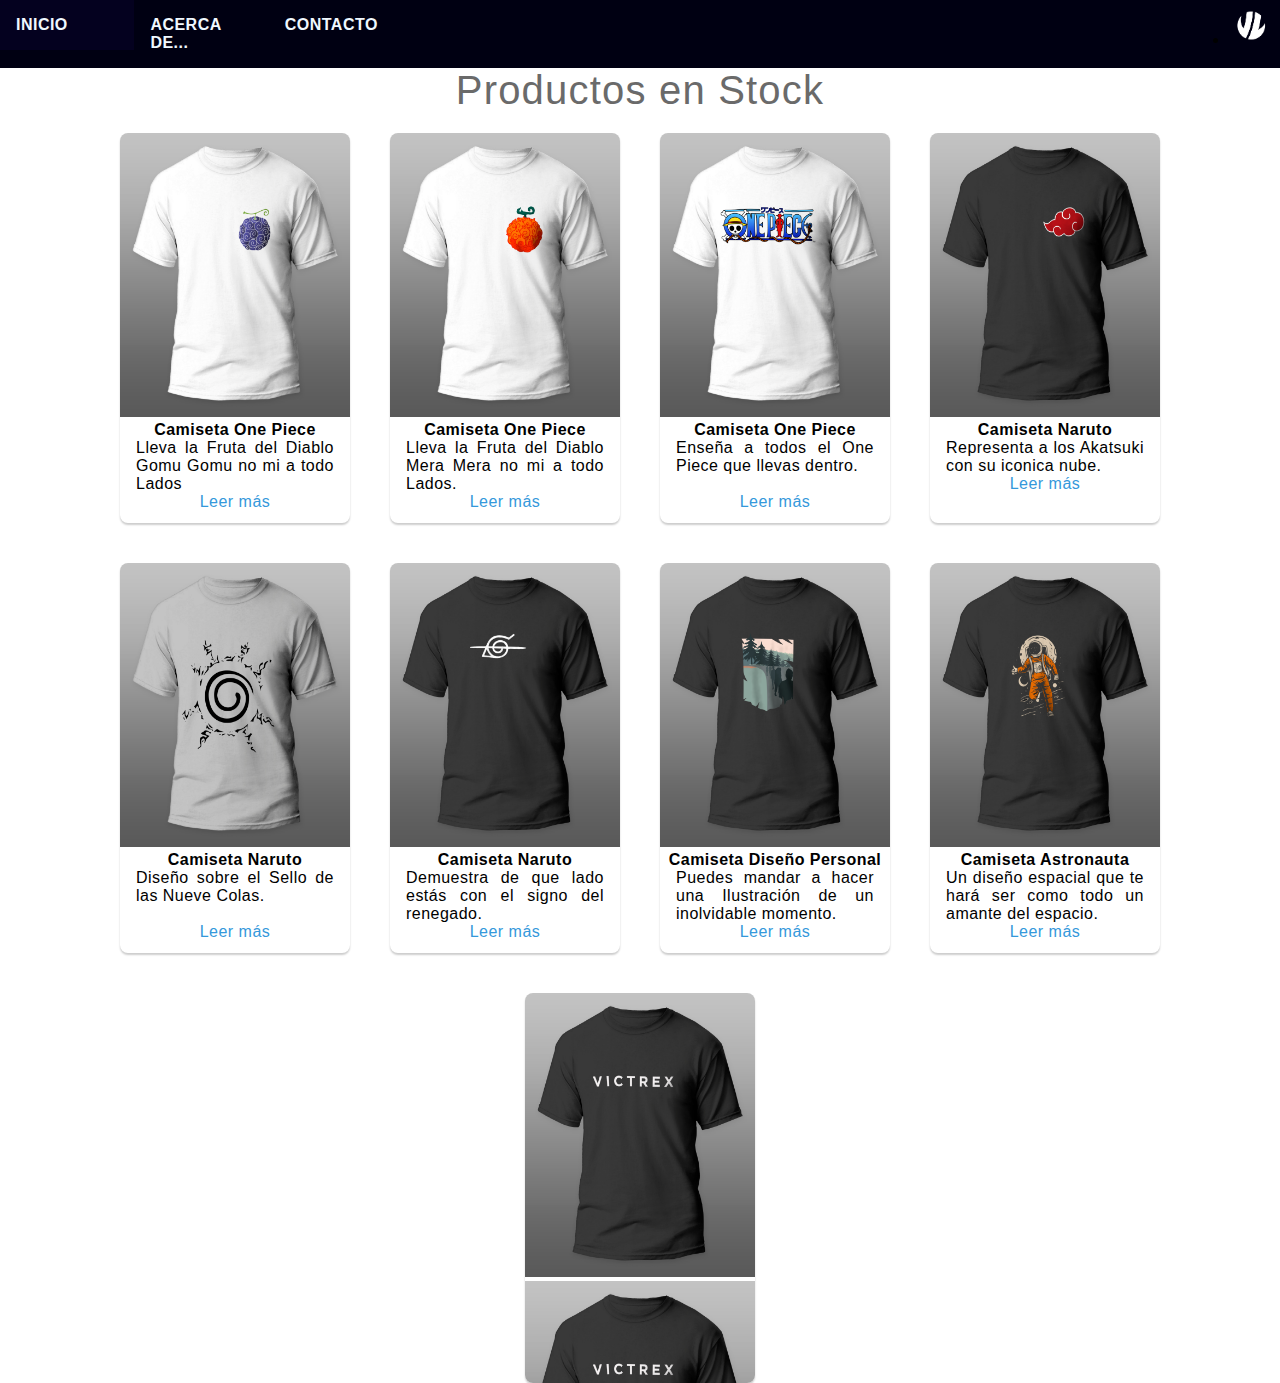
<file: index.html>
<!DOCTYPE html>
<html lang="es">
<head>
    <meta charset="UTF-8">
    <meta name="viewport" content="width=device-width, initial-scale=1.0">
    <link rel="stylesheet" href="css/nav.css">
    <link rel="stylesheet" href="css/style.css">
    
    <link rel="alternate icon" class="js-site-favicon" type="image/png" href="images/icon02.png">
    <meta name="viewport" content="width=device-width, initial-scale=1.0">
    <title>Victrex</title>
</head>
<body>
    <!--Lo siguiente, es el menu de navegacion de la pagina */-->
    <nav  class="nav"">
        <ul class="main_menu">
            <li><a href="index.html">INICIO</a></li>
            <li><a href="acerca.html">ACERCA DE...</a></li>
            <li><a href="contacto.html">CONTACTO</a></li>
        </ul>
        <ul class="nav2">
            <li><a href="index.html"><img class="logo-blanco" src="images/icon02.png" alt="logo-blanco"></a></li>
        </ul>
    </nav>

    <!--Contenido-->

    <!--Productos-->
    <h1 class="tittle">Productos en Stock</h1>
    <div class="contenido">
        <div class="card">
            <a href="camisa1.html">
                <img src="images/CAMISAS/camisa1.jpg" alt="">
            </a>
            <h4>Camiseta One Piece</h4>
            <p>Lleva la Fruta del Diablo Gomu Gomu no mi a todo Lados</p>
            <a href="camisa1.html">Leer más</a>
        </div>
        <div class="card">
            <a href="camisa2.html">
                <img src="images/CAMISAS/camisa2.jpg" alt="">
            </a>
            <h4>Camiseta One Piece</h4>
            <p>Lleva la Fruta del Diablo Mera Mera no mi a todo Lados.</p>
            <a href="camisa2.html">Leer más</a>
        </div>
        <div class="card">
            <a href="camisa3.html">
                <img src="images/CAMISAS/camisa3.jpg" alt="">
            </a>
            <h4>Camiseta One Piece</h4>
            <p>Enseña a todos el One Piece que llevas dentro.</p>
            <br>
            <a href="camisa3.html">Leer más</a>
        </div>
        <div class="card">
            <a href="camisa4.html">
                <img src="images/CAMISAS/camisa4.jpg" alt="">
            </a>
            <h4>Camiseta Naruto</h4>
            <p>Representa a los Akatsuki con su iconica nube.</p>
            <a href="camisa4.html">Leer más</a>
        </div>
        <div class="card">
            <a href="camisa5.html">
                <img src="images/CAMISAS/camisa5.jpg" alt="">
            </a>
            <h4>Camiseta Naruto</h4>
            <p>Diseño sobre el Sello de las Nueve Colas.</p>
            <br>
            <a href="camisa5.html">Leer más</a>
        </div>
        <div class="card">
            <a href="camisa6.html">
                <img src="images/CAMISAS/camisa6.jpg" alt="">
            </a>
            <h4>Camiseta Naruto</h4>
            <p>Demuestra de que lado estás con el signo del renegado.</p>
            <a href="camisa6.html">Leer más</a>
        </div>
        <div class="card">
            <a href="camisa7.html">
                <img src="images/CAMISAS/camisa7.jpg" alt=""></a>
            <h4>Camiseta Diseño Personal</h4>
            <p>Puedes mandar a hacer una Ilustración de un inolvidable momento.</p>
            <a href="camisa7.html">Leer más</a>
        </div>
        <div class="card">
            <a href="camisa8.html">
                <img src="images/CAMISAS/camisa8.jpg" alt="">
            </a>
            <h4>Camiseta Astronauta</h4>
            <p>Un diseño espacial que te hará ser como todo un amante del espacio. </p>
            <a href="camisa8.html">Leer más</a>
        </div>
        <div class="card">
            <a href="camisa9.html">
                <img src="images/CAMISAS/camisa9.jpg" alt="">
            </a>
            <img src="images/CAMISAS/camisa9.jpg" alt="">
            <h4>Camiseta</h4>
            <p>Manda a estampar tu nombre en una camiseta.</p>
            <a href="camisa9.html">Leer más</a>
        </div>
    </div>
</body>
</html>
</file>
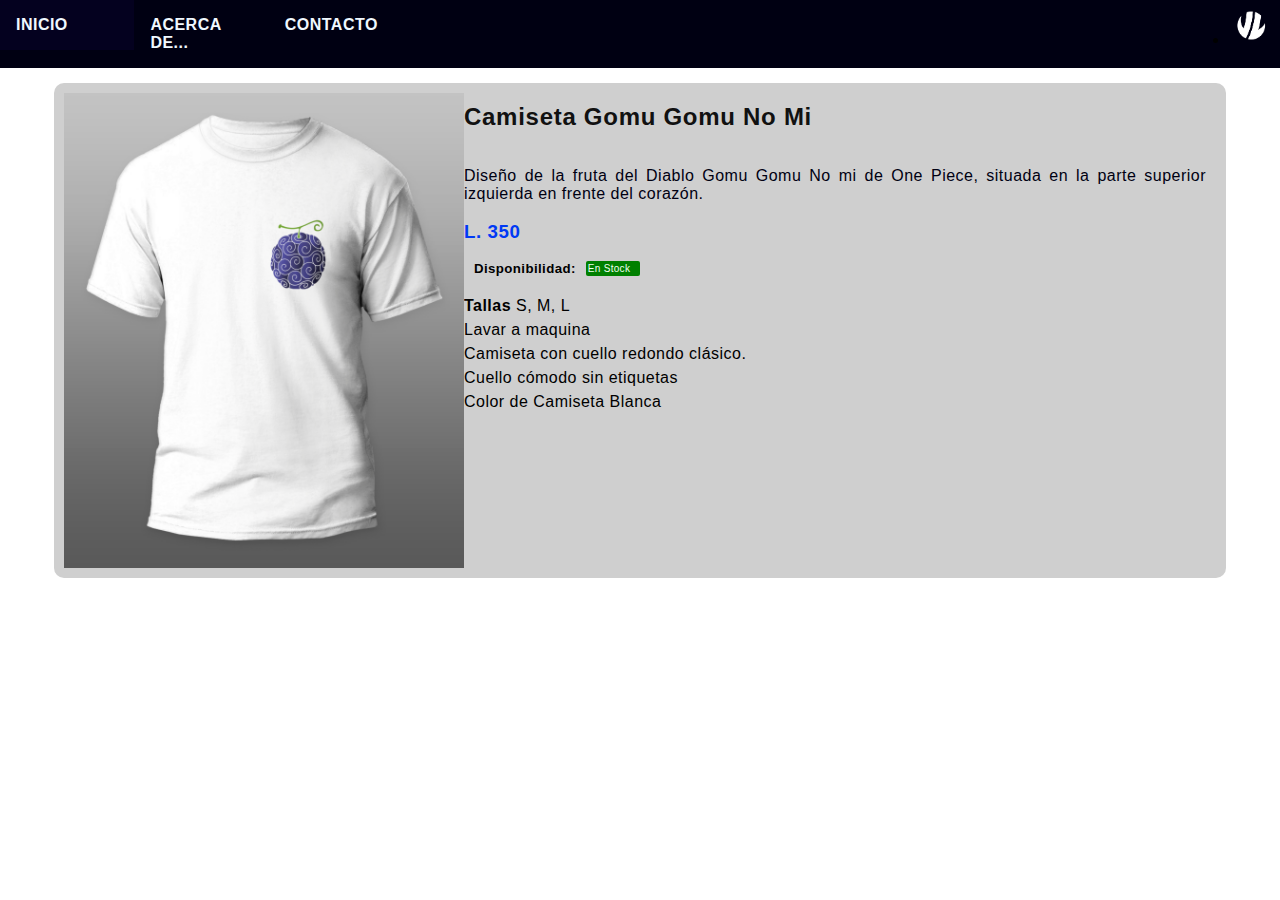
<file: camisa1.html>
<!DOCTYPE html>
<html lang="en">
<head>
    <meta charset="UTF-8">
    <meta name="viewport" content="width=device-width, initial-scale=1.0">
    <link rel="stylesheet" href="css/nav.css">
    <link rel="stylesheet" href="css/style.css">
    <link rel="shortcut icon" href="images/icon02.png" type="image/x-icon">
    <meta name="viewport" content="width=device-width, initial-scale=1.0">
    <title>Camiseta Gomu Gomu No Mi</title>
</head>
<body>
    <!--Lo siguiente, es el menu de navegacion de la pagina */-->
    <nav  class="nav"">
        <ul class="main_menu">
            <li><a href="index.html">INICIO</a></li>
            <li><a href="acerca.html">ACERCA DE...</a></li>
            <li><a href="contacto.html">CONTACTO</a></li>
        </ul>
        <ul class="nav2">
            <li><a href="index.html"><img class="logo-blanco" src="images/icon02.png" alt="logo-blanco"></a></li>
        </ul>
    </nav>

<!--CONTENIDO-->
<center>
<div class="artCamisa" >    
    <div class="articulo">
        <img class="imagen" src="images/CAMISAS/camisa1.jpg" alt="">
    </div>
    <div class="camisa-descripcion">
        <h2 >Camiseta Gomu Gomu No Mi</h2>
            <br>
            <br>
        <p>
           Diseño de la fruta del Diablo Gomu Gomu No mi de One Piece, situada en la parte superior izquierda
           en frente del corazón. 
        </p>
            <br>
        <h3 style="color: rgb(0, 57, 245);">L. 350</h3>
            <br>
        <span style="display: flex;"><b><h5 style="margin-left: 10px;">Disponibilidad:   </h5></b><p style="display: block; background-color: green; color: honeydew; width: 50px; font-size: 10px; padding: 0.2em; border-radius: 2px; margin-left: 10px;">En Stock</p></span>
            <br>
        <ul style="line-height: 1.5em;">
            <li><b>Tallas</b> S, M, L</li>
            <li>Lavar a maquina</li>
            <li>Camiseta con cuello redondo clásico.</li>
            <li>Cuello cómodo sin etiquetas</li>
            <li>Color de Camiseta Blanca</li>
        </ul>



    </div>
</div>
</center>

    

</body>
</html>
</file>
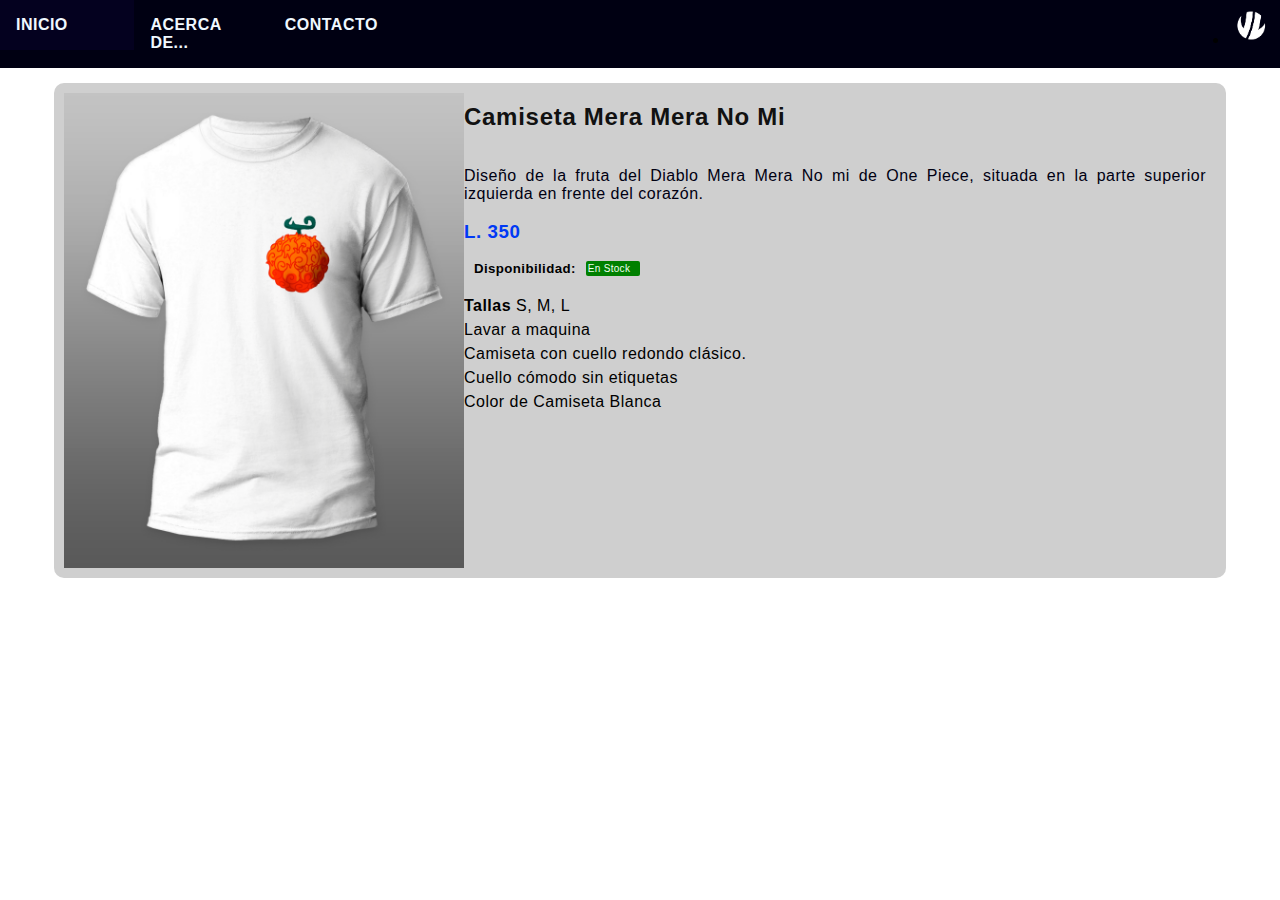
<file: camisa2.html>
<!DOCTYPE html>
<html lang="en">
<head>
    <meta charset="UTF-8">
    <meta name="viewport" content="width=device-width, initial-scale=1.0">
    <link rel="stylesheet" href="css/nav.css">
    <link rel="stylesheet" href="css/style.css">
    <link rel="shortcut icon" href="images/icon02.png" type="image/x-icon">
    <meta name="viewport" content="width=device-width, initial-scale=1.0">
    <title>Camiseta Mera Mera No Mi</title>
</head>
<body>
    <!--Lo siguiente, es el menu de navegacion de la pagina */-->
    <nav  class="nav"">
        <ul class="main_menu">
            <li><a href="index.html">INICIO</a></li>
            <li><a href="acerca.html">ACERCA DE...</a></li>
            <li><a href="contacto.html">CONTACTO</a></li>
        </ul>
        <ul class="nav2">
            <li><a href="index.html"><img class="logo-blanco" src="images/icon02.png" alt="logo-blanco"></a></li>
        </ul>
    </nav>

<!--CONTENIDO-->
<center>
<div class="artCamisa">    
    <div class="articulo">
        <img class="imagen" src="images/CAMISAS/camisa2.jpg" alt="">
    </div>
    <div class="camisa-descripcion">
        <h2 >Camiseta Mera Mera No Mi</h2>
            <br>
            <br>
        <p>
           Diseño de la fruta del Diablo Mera Mera No mi de One Piece, situada en la parte superior izquierda
           en frente del corazón. 
        </p>
            <br>
        <h3 style="color: rgb(0, 57, 245);">L. 350</h3>
            <br>
        <span style="display: flex;"><b><h5 style="margin-left: 10px;">Disponibilidad:   </h5></b><p style="display: block; background-color: green; color: honeydew; width: 50px; font-size: 10px; padding: 0.2em; border-radius: 2px; margin-left: 10px;">En Stock</p></span>
            <br>
        <ul style="line-height: 1.5em; text-decoration: none;">
            <li><b>Tallas</b> S, M, L</li>
            <li>Lavar a maquina</li>
            <li>Camiseta con cuello redondo clásico.</li>
            <li>Cuello cómodo sin etiquetas</li>
            <li>Color de Camiseta Blanca</li>
        </ul>



    </div>
</div>
</center>

    

</body>
</html>
</file>
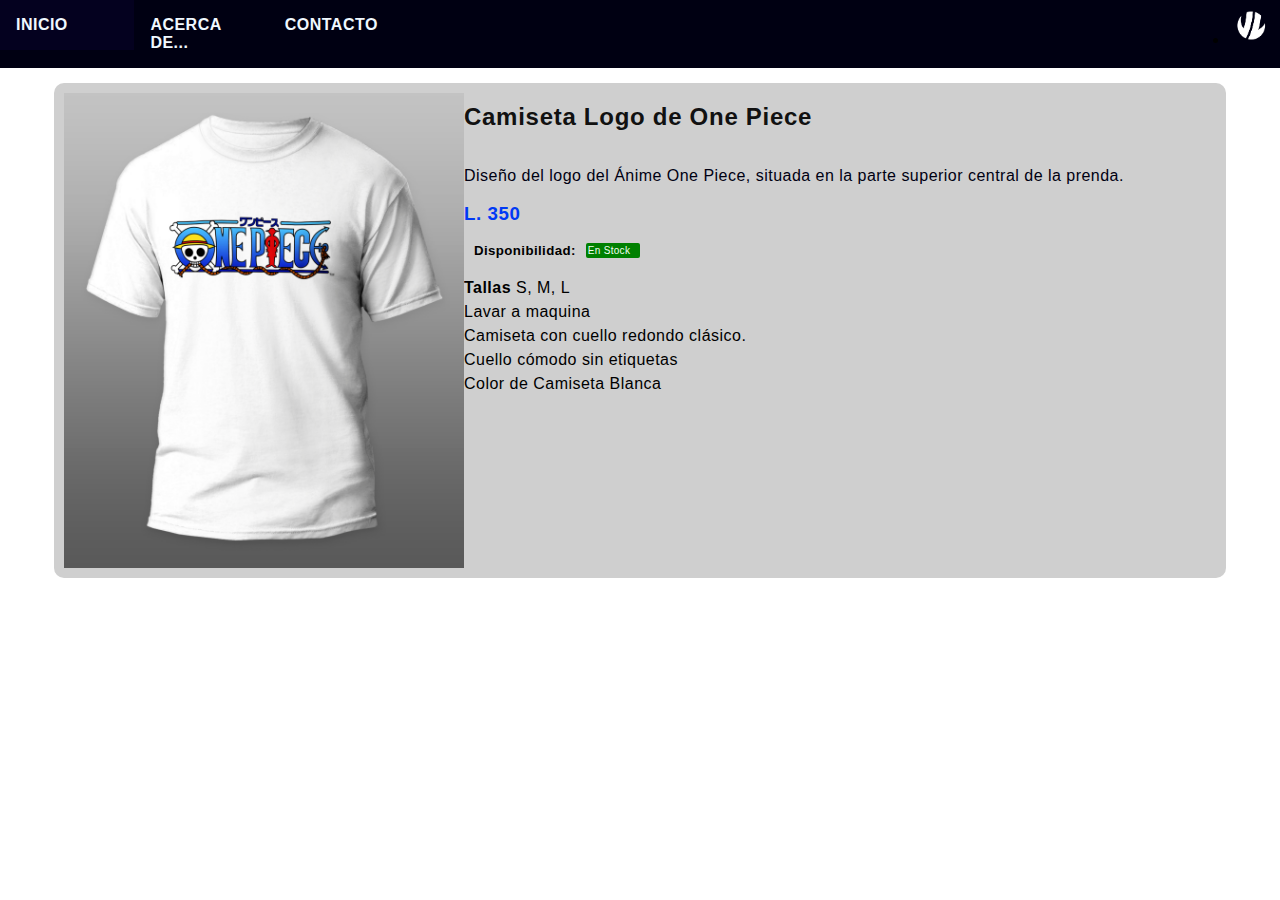
<file: camisa3.html>
<!DOCTYPE html>
<html lang="en">
<head>
    <meta charset="UTF-8">
    <meta name="viewport" content="width=device-width, initial-scale=1.0">
    <link rel="stylesheet" href="css/nav.css">
    <link rel="stylesheet" href="css/style.css">
    <link rel="shortcut icon" href="images/icon02.png" type="image/x-icon">
    <meta name="viewport" content="width=device-width, initial-scale=1.0">
    <title>Camiseta One Piece</title>
</head>
<body>
    <!--Lo siguiente, es el menu de navegacion de la pagina */-->
    <nav  class="nav"">
        <ul class="main_menu">
            <li><a href="index.html">INICIO</a></li>
            <li><a href="acerca.html">ACERCA DE...</a></li>
            <li><a href="contacto.html">CONTACTO</a></li>
        </ul>
        <ul class="nav2">
            <li><a href="index.html"><img class="logo-blanco" src="images/icon02.png" alt="logo-blanco"></a></li>
        </ul>
    </nav>

<!--CONTENIDO-->
<center>
<div class="artCamisa">    
    <div class="articulo">
        <img class="imagen" src="images/CAMISAS/camisa3.jpg" alt="">
    </div>
    <div class="camisa-descripcion">
        <h2 >Camiseta Logo de One Piece</h2>
            <br>
            <br>
        <p>
           Diseño del logo del Ánime One Piece, situada en la parte superior central de la prenda.
        </p>
            <br>
        <h3 style="color: rgb(0, 57, 245);">L. 350</h3>
            <br>
        <span style="display: flex;"><b><h5 style="margin-left: 10px;">Disponibilidad:   </h5></b><p style="display: block; background-color: green; color: honeydew; width: 50px; font-size: 10px; padding: 0.2em; border-radius: 2px; margin-left: 10px;">En Stock</p></span>
            <br>
        <ul style="line-height: 1.5em;">
            <li><b>Tallas</b> S, M, L</li>
            <li>Lavar a maquina</li>
            <li>Camiseta con cuello redondo clásico.</li>
            <li>Cuello cómodo sin etiquetas</li>
            <li>Color de Camiseta Blanca</li>
        </ul>



    </div>
</div>
</center>

    

</body>
</html>
</file>
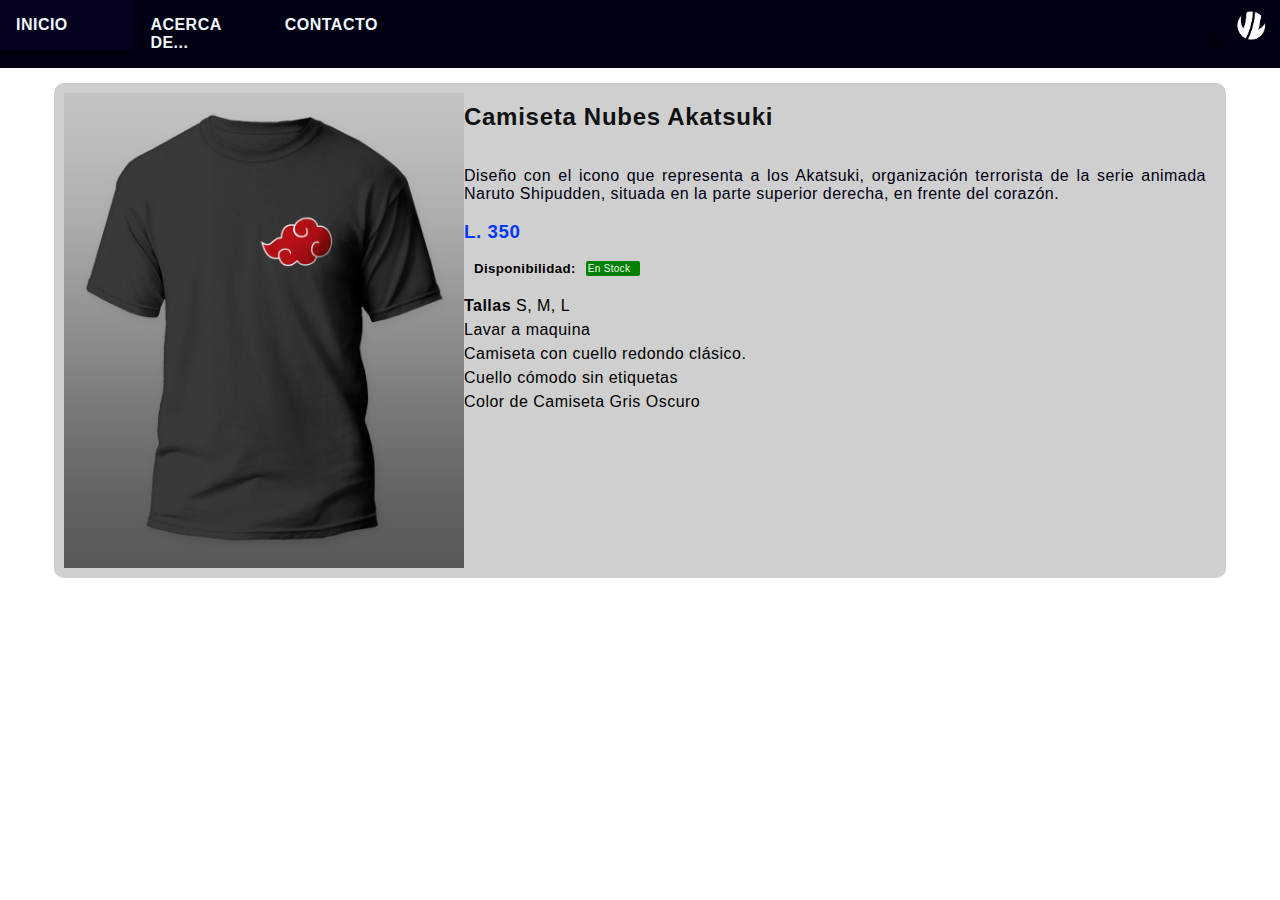
<file: camisa4.html>
<!DOCTYPE html>
<html lang="en">
<head>
    <meta charset="UTF-8">
    <meta name="viewport" content="width=device-width, initial-scale=1.0">
    <link rel="stylesheet" href="css/nav.css">
    <link rel="stylesheet" href="css/style.css">
    <link rel="shortcut icon" href="images/icon02.png" type="image/x-icon">
    <meta name="viewport" content="width=device-width, initial-scale=1.0">
    <title>Camiseta Nubes Akatsuki</title>
</head>
<body>
    <!--Lo siguiente, es el menu de navegacion de la pagina */-->
    <nav  class="nav"">
        <ul class="main_menu">
            <li><a href="index.html">INICIO</a></li>
            <li><a href="acerca.html">ACERCA DE...</a></li>
            <li><a href="contacto.html">CONTACTO</a></li>
        </ul>
        <ul class="nav2">
            <li><a href="index.html"><img class="logo-blanco" src="images/icon02.png" alt="logo-blanco"></a></li>
        </ul>
    </nav>

<!--CONTENIDO-->
<center>
<div class="artCamisa">    
    <div class="articulo">
        <img class="imagen" src="images/CAMISAS/camisa4.jpg" alt="">
    </div>
    <div class="camisa-descripcion">
        <h2 >Camiseta Nubes Akatsuki</h2>
            <br>
            <br>
        <p>
           Diseño con el icono que representa a los Akatsuki, organización terrorista de la serie
           animada Naruto Shipudden, situada en la parte superior derecha, en frente del corazón. 
        </p>
            <br>
        <h3 style="color: rgb(0, 57, 245);">L. 350</h3>
            <br>
        <span style="display: flex;"><b><h5 style="margin-left: 10px;">Disponibilidad:   </h5></b><p style="display: block; background-color: green; color: honeydew; width: 50px; font-size: 10px; padding: 0.2em; border-radius: 2px; margin-left: 10px;">En Stock</p></span>
            <br>
        <ul style="line-height: 1.5em;">
            <li><b>Tallas</b> S, M, L</li>
            <li>Lavar a maquina</li>
            <li>Camiseta con cuello redondo clásico.</li>
            <li>Cuello cómodo sin etiquetas</li>
            <li>Color de Camiseta Gris Oscuro</li>
        </ul>
    </div>
</div>
</center>

    

</body>
</html>
</file>
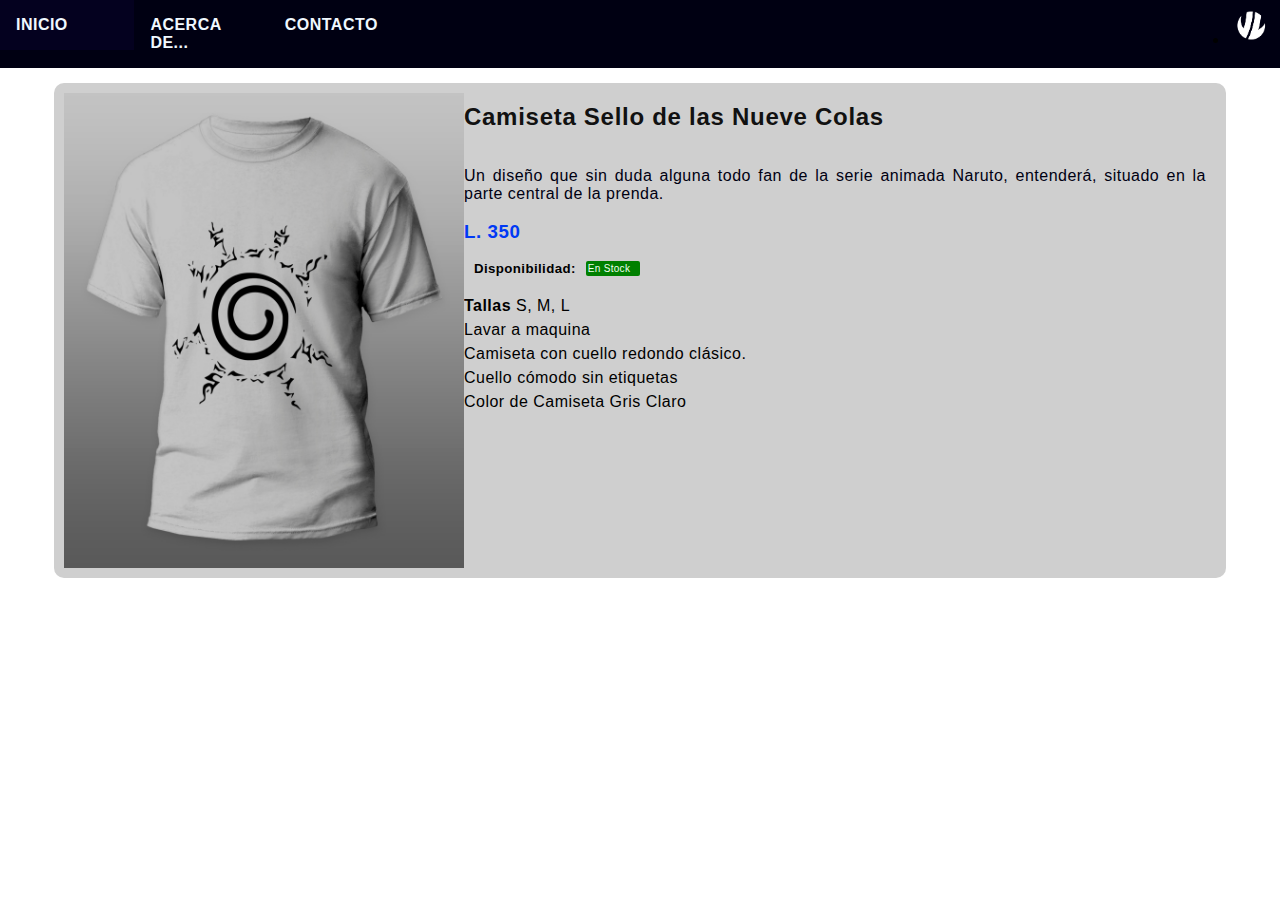
<file: camisa5.html>
<!DOCTYPE html>
<html lang="en">
<head>
    <meta charset="UTF-8">
    <meta name="viewport" content="width=device-width, initial-scale=1.0">
    <link rel="stylesheet" href="css/nav.css">
    <link rel="stylesheet" href="css/style.css">
    <link rel="shortcut icon" href="images/icon02.png" type="image/x-icon">
    <meta name="viewport" content="width=device-width, initial-scale=1.0">
    <title>Camiseta Sello</title>
</head>
<body>
    <!--Lo siguiente, es el menu de navegacion de la pagina */-->
    <nav  class="nav"">
        <ul class="main_menu">
            <li><a href="index.html">INICIO</a></li>
            <li><a href="acerca.html">ACERCA DE...</a></li>
            <li><a href="contacto.html">CONTACTO</a></li>
        </ul>
        <ul class="nav2">
            <li><a href="index.html"><img class="logo-blanco" src="images/icon02.png" alt="logo-blanco"></a></li>
        </ul>
    </nav>

<!--CONTENIDO-->
<center>
<div class="artCamisa">    
    <div class="articulo">
        <img class="imagen" src="images/CAMISAS/camisa5.jpg" alt="">
    </div>
    <div class="camisa-descripcion">
        <h2 >Camiseta Sello de las Nueve Colas</h2>
            <br>
            <br>
        <p>
           Un diseño que sin duda alguna todo fan de la serie animada Naruto, entenderá,
           situado en la parte central de la prenda. 
        </p>
            <br>
        <h3 style="color: rgb(0, 57, 245);">L. 350</h3>
            <br>
        <span style="display: flex;"><b><h5 style="margin-left: 10px;">Disponibilidad:   </h5></b><p style="display: block; background-color: green; color: honeydew; width: 50px; font-size: 10px; padding: 0.2em; border-radius: 2px; margin-left: 10px;">En Stock</p></span>
            <br>
        <ul style="line-height: 1.5em;">
            <li><b>Tallas</b> S, M, L</li>
            <li>Lavar a maquina</li>
            <li>Camiseta con cuello redondo clásico.</li>
            <li>Cuello cómodo sin etiquetas</li>
            <li>Color de Camiseta Gris Claro</li>
        </ul>



    </div>
</div>
</center>

    

</body>
</html>
</file>
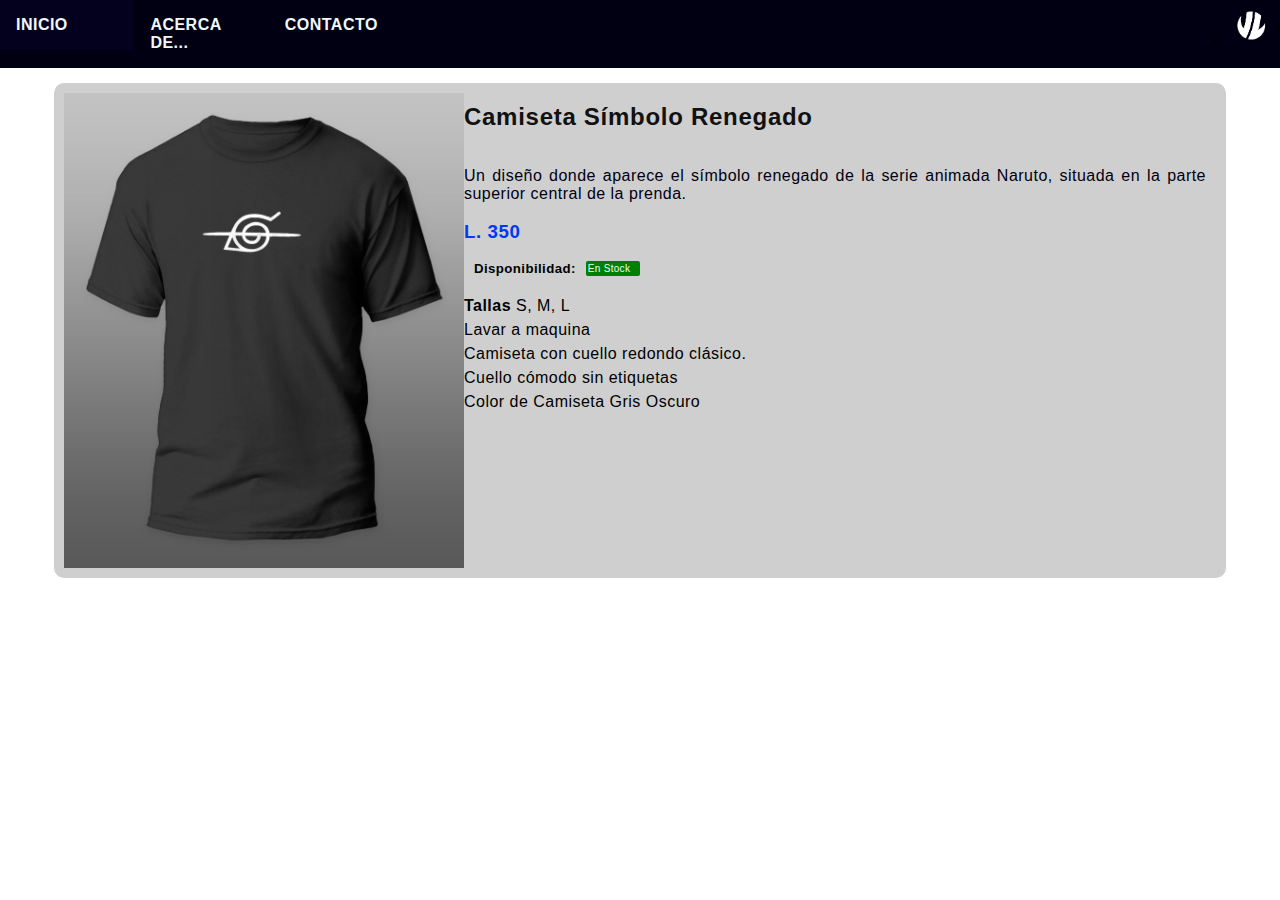
<file: camisa6.html>
<!DOCTYPE html>
<html lang="en">
<head>
    <meta charset="UTF-8">
    <meta name="viewport" content="width=device-width, initial-scale=1.0">
    <link rel="stylesheet" href="css/nav.css">
    <link rel="stylesheet" href="css/style.css">
    <link rel="shortcut icon" href="images/icon02.png" type="image/x-icon">
    <meta name="viewport" content="width=device-width, initial-scale=1.0">
    <title>Camiseta del Renegado</title>
</head>
<body>
    <!--Lo siguiente, es el menu de navegacion de la pagina */-->
    <nav  class="nav"">
        <ul class="main_menu">
            <li><a href="index.html">INICIO</a></li>
            <li><a href="acerca.html">ACERCA DE...</a></li>
            <li><a href="contacto.html">CONTACTO</a></li>
        </ul>
        <ul class="nav2">
            <li><a href="index.html"><img class="logo-blanco" src="images/icon02.png" alt="logo-blanco"></a></li>
        </ul>
    </nav>

<!--CONTENIDO-->
<center>
<div class="artCamisa">    
    <div class="articulo">
        <img class="imagen" src="images/CAMISAS/camisa6.jpg" alt="">
    </div>
    <div class="camisa-descripcion">
        <h2 >Camiseta Símbolo Renegado</h2>
            <br>
            <br>
        <p>
           Un diseño donde aparece el símbolo renegado de la serie animada Naruto, situada
           en la parte superior central de la prenda.
        </p>
            <br>
        <h3 style="color: rgb(0, 57, 245);">L. 350</h3>
            <br>
        <span style="display: flex;"><b><h5 style="margin-left: 10px;">Disponibilidad:   </h5></b><p style="display: block; background-color: green; color: honeydew; width: 50px; font-size: 10px; padding: 0.2em; border-radius: 2px; margin-left: 10px;">En Stock</p></span>
            <br>
        <ul style="line-height: 1.5em;">
            <li><b>Tallas</b> S, M, L</li>
            <li>Lavar a maquina</li>
            <li>Camiseta con cuello redondo clásico.</li>
            <li>Cuello cómodo sin etiquetas</li>
            <li>Color de Camiseta Gris Oscuro</li>
        </ul>



    </div>
</div>
</center>

    

</body>
</html>
</file>
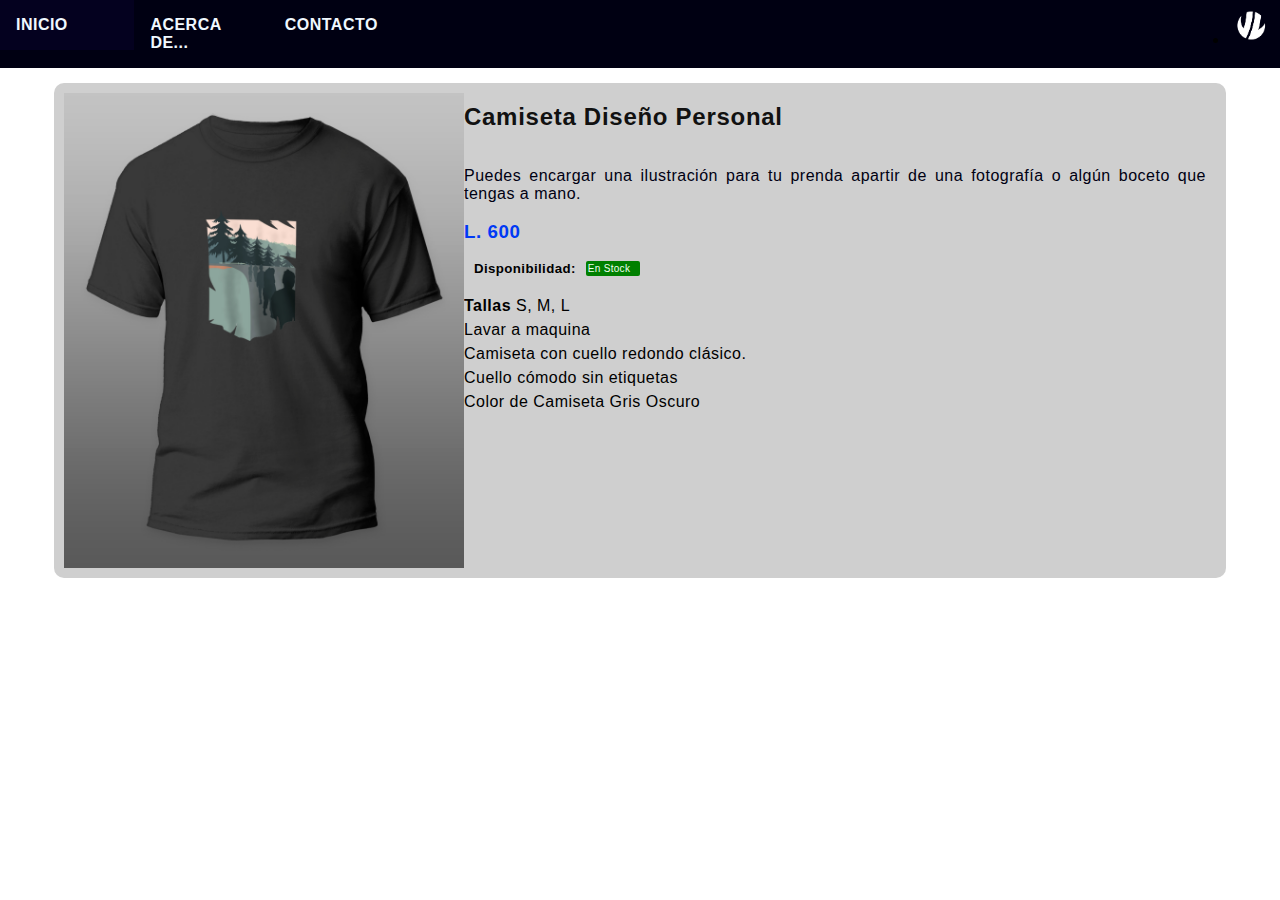
<file: camisa7.html>
<!DOCTYPE html>
<html lang="en">
<head>
    <meta charset="UTF-8">
    <meta name="viewport" content="width=device-width, initial-scale=1.0">
    <link rel="stylesheet" href="css/nav.css">
    <link rel="stylesheet" href="css/style.css">
    <link rel="shortcut icon" href="images/icon02.png" type="image/x-icon">
    <meta name="viewport" content="width=device-width, initial-scale=1.0">
    <title>Camiseta Diseño Personal</title>
</head>
<body>
    <!--Lo siguiente, es el menu de navegacion de la pagina */-->
    <nav  class="nav"">
        <ul class="main_menu">
            <li><a href="index.html">INICIO</a></li>
            <li><a href="acerca.html">ACERCA DE...</a></li>
            <li><a href="contacto.html">CONTACTO</a></li>
        </ul>
        <ul class="nav2">
            <li><a href="index.html"><img class="logo-blanco" src="images/icon02.png" alt="logo-blanco"></a></li>
        </ul>
    </nav>

<!--CONTENIDO-->
<center>
<div class="artCamisa">    
    <div class="articulo">
        <img class="imagen" src="images/CAMISAS/camisa7.jpg" alt="">
    </div>
    <div class="camisa-descripcion">
        <h2 >Camiseta Diseño Personal</h2>
            <br>
            <br>
        <p>
           Puedes encargar una ilustración para tu prenda apartir de una fotografía o algún 
           boceto que tengas a mano.
        </p>
            <br>
        <h3 style="color: rgb(0, 57, 245);">L. 600</h3>
            <br>
        <span style="display: flex;"><b><h5 style="margin-left: 10px;">Disponibilidad:   </h5></b><p style="display: block; background-color: green; color: honeydew; width: 50px; font-size: 10px; padding: 0.2em; border-radius: 2px; margin-left: 10px;">En Stock</p></span>
            <br>
        <ul style="line-height: 1.5em;">
            <li><b>Tallas</b> S, M, L</li>
            <li>Lavar a maquina</li>
            <li>Camiseta con cuello redondo clásico.</li>
            <li>Cuello cómodo sin etiquetas</li>
            <li>Color de Camiseta Gris Oscuro</li>
        </ul>



    </div>
</div>
</center>

    

</body>
</html>
</file>
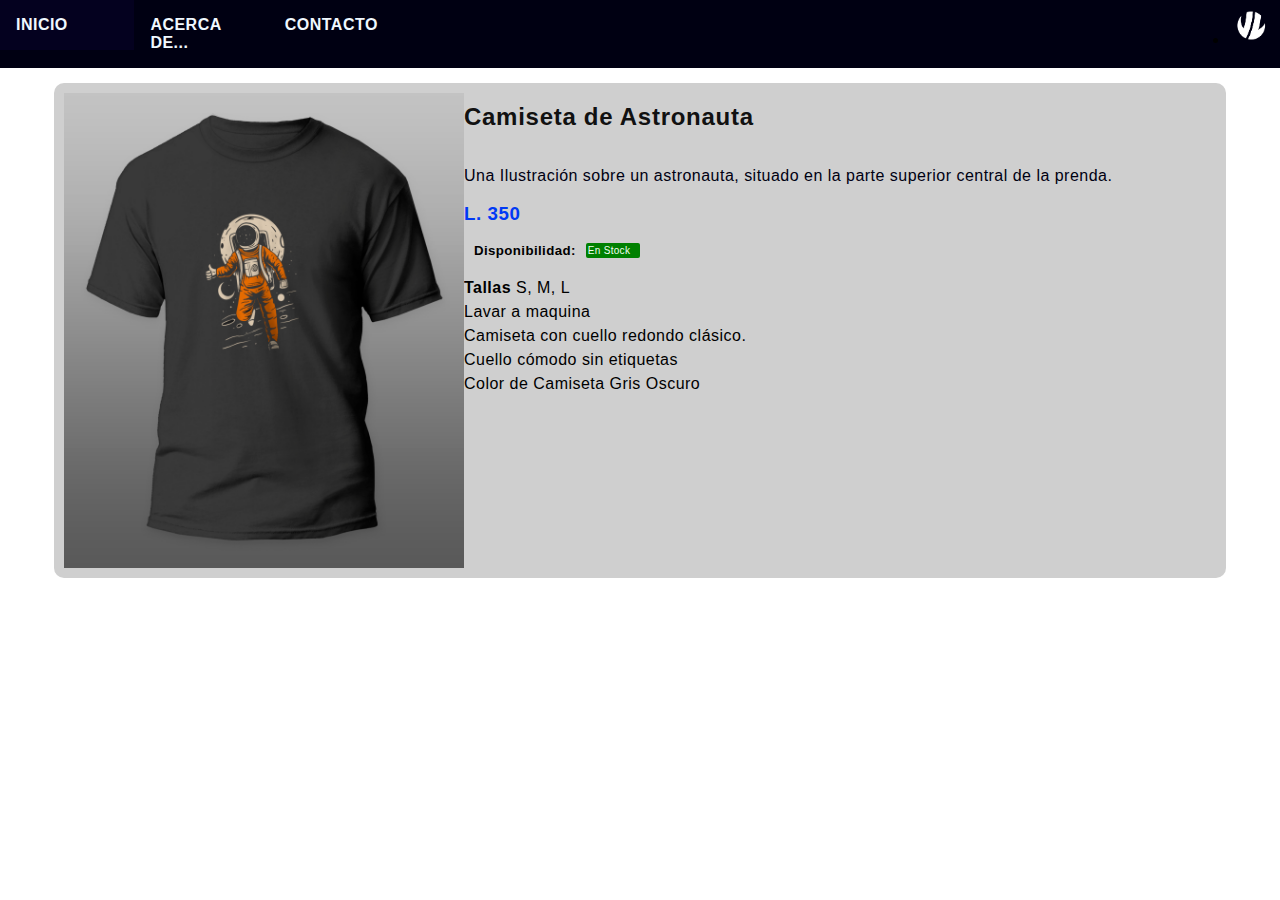
<file: camisa8.html>
<!DOCTYPE html>
<html lang="en">
<head>
    <meta charset="UTF-8">
    <meta name="viewport" content="width=device-width, initial-scale=1.0">
    <link rel="stylesheet" href="css/nav.css">
    <link rel="stylesheet" href="css/style.css">
    <link rel="shortcut icon" href="images/icon02.png" type="image/x-icon">
    <meta name="viewport" content="width=device-width, initial-scale=1.0">
    <title>Camiseta Astronauta</title>
</head>
<body>
    <!--Lo siguiente, es el menu de navegacion de la pagina */-->
    <nav  class="nav"">
        <ul class="main_menu">
            <li><a href="index.html">INICIO</a></li>
            <li><a href="acerca.html">ACERCA DE...</a></li>
            <li><a href="contacto.html">CONTACTO</a></li>
        </ul>
        <ul class="nav2">
            <li><a href="index.html"><img class="logo-blanco" src="images/icon02.png" alt="logo-blanco"></a></li>
        </ul>
    </nav>

<!--CONTENIDO-->
<center>
<div class="artCamisa">    
    <div class="articulo">
        <img class="imagen" src="images/CAMISAS/camisa8.jpg" alt="">
    </div>
    <div class="camisa-descripcion">
        <h2 >Camiseta de Astronauta</h2>
            <br>
            <br>
        <p>
           Una Ilustración sobre un astronauta, situado en la parte superior central de la prenda. 
        </p>
            <br>
        <h3 style="color: rgb(0, 57, 245);">L. 350</h3>
            <br>
        <span style="display: flex;"><b><h5 style="margin-left: 10px;">Disponibilidad:   </h5></b><p style="display: block; background-color: green; color: honeydew; width: 50px; font-size: 10px; padding: 0.2em; border-radius: 2px; margin-left: 10px;">En Stock</p></span>
            <br>
        <ul style="line-height: 1.5em;">
            <li><b>Tallas</b> S, M, L</li>
            <li>Lavar a maquina</li>
            <li>Camiseta con cuello redondo clásico.</li>
            <li>Cuello cómodo sin etiquetas</li>
            <li>Color de Camiseta Gris Oscuro</li>
        </ul>



    </div>
</div>
</center>

    

</body>
</html>
</file>
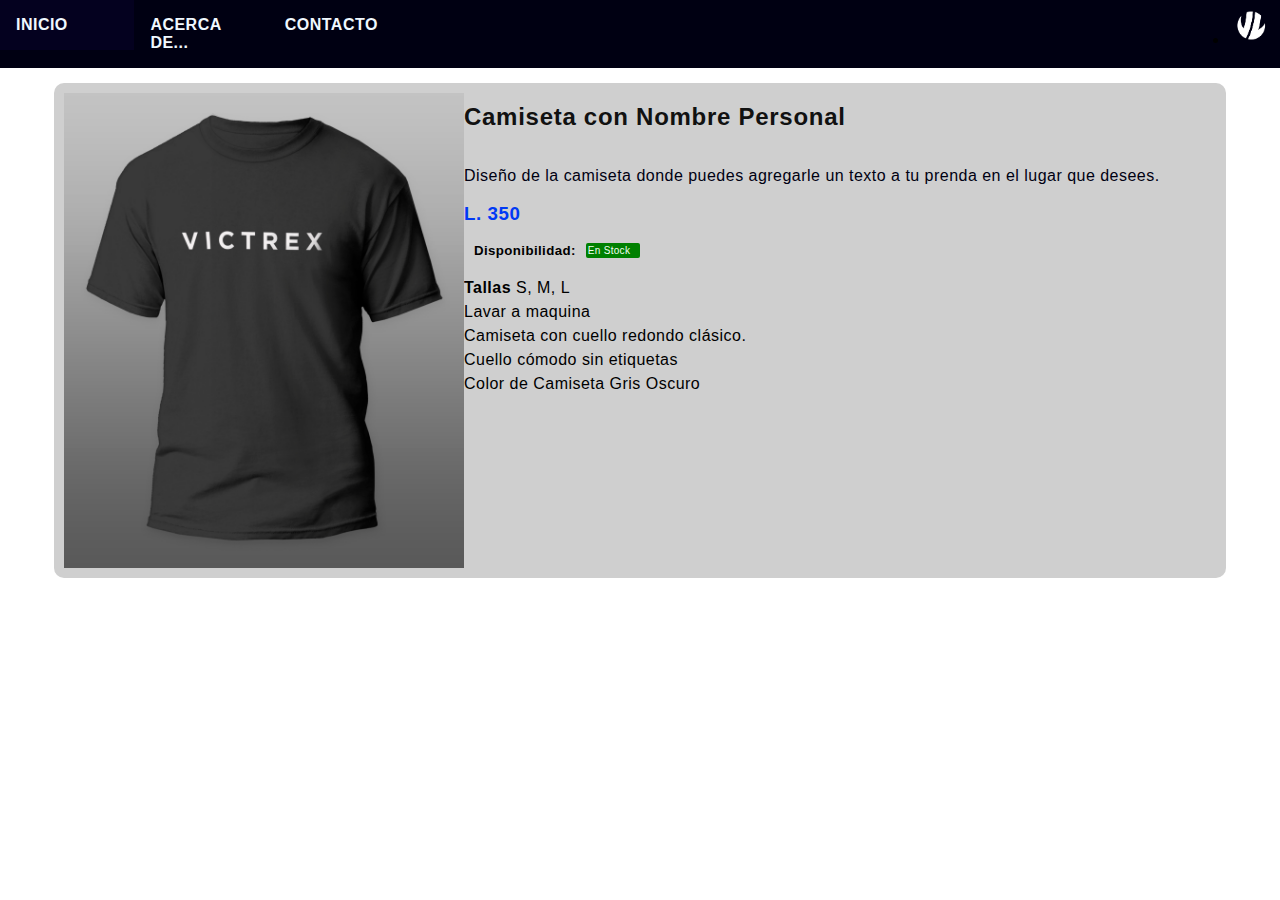
<file: camisa9.html>
<!DOCTYPE html>
<html lang="en">
<head>
    <meta charset="UTF-8">
    <meta name="viewport" content="width=device-width, initial-scale=1.0">
    <link rel="stylesheet" href="css/nav.css">
    <link rel="stylesheet" href="css/style.css">
    <link rel="shortcut icon" href="images/icon02.png" type="image/x-icon">
    <meta name="viewport" content="width=device-width, initial-scale=1.0">
    <title>Camiseta con nombre personal</title>
</head>
<body>
    <!--Lo siguiente, es el menu de navegacion de la pagina */-->
    <nav  class="nav"">
        <ul class="main_menu">
            <li><a href="index.html">INICIO</a></li>
            <li><a href="acerca.html">ACERCA DE...</a></li>
            <li><a href="contacto.html">CONTACTO</a></li>
        </ul>
        <ul class="nav2">
            <li><a href="index.html"><img class="logo-blanco" src="images/icon02.png" alt="logo-blanco"></a></li>
        </ul>
    </nav>

<!--CONTENIDO-->
<center>
<div class="artCamisa">    
    <div class="articulo">
        <img class="imagen" src="images/CAMISAS/camisa9.jpg" alt="">
    </div>
    <div class="camisa-descripcion">
        <h2 >Camiseta con Nombre Personal</h2>
            <br>
            <br>
        <p>
           Diseño de la camiseta donde puedes agregarle un texto a tu prenda en el lugar que desees.
        </p>
            <br>
        <h3 style="color: rgb(0, 57, 245);">L. 350</h3>
            <br>
        <span style="display: flex;"><b><h5 style="margin-left: 10px;">Disponibilidad:   </h5></b><p style="display: block; background-color: green; color: honeydew; width: 50px; font-size: 10px; padding: 0.2em; border-radius: 2px; margin-left: 10px;">En Stock</p></span>
            <br>
        <ul style="line-height: 1.5em;">
            <li><b>Tallas</b> S, M, L</li>
            <li>Lavar a maquina</li>
            <li>Camiseta con cuello redondo clásico.</li>
            <li>Cuello cómodo sin etiquetas</li>
            <li>Color de Camiseta Gris Oscuro</li>
        </ul>



    </div>
</div>
</center>

    

</body>
</html>
</file>
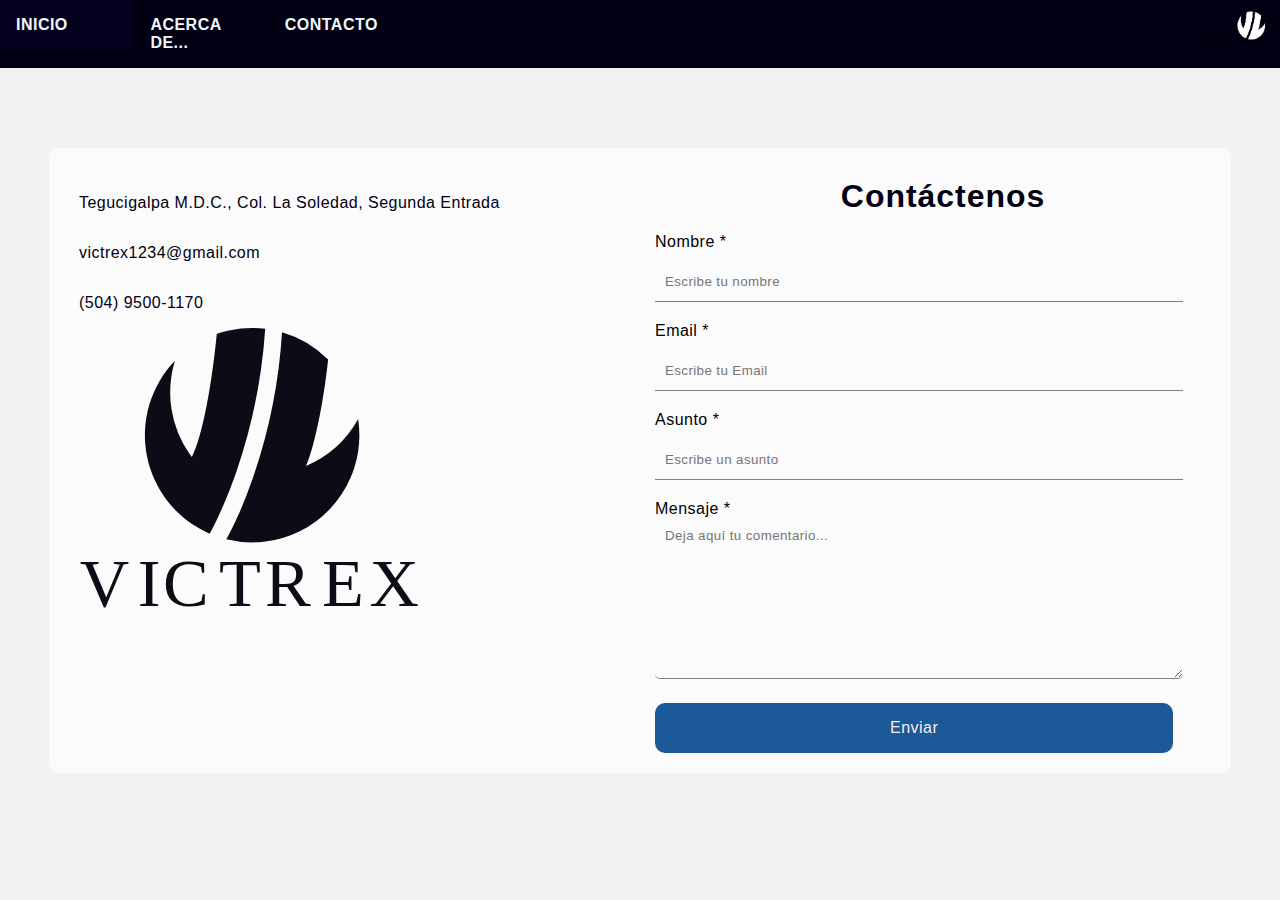
<file: contacto.html>
<!DOCTYPE html>
<html lang="es">
<head>
    <meta charset="UTF-8">
    <meta name="viewport" content="width=device-width, initial-scale=1.0">
    <link rel="stylesheet" href="css/nav.css">
    <link rel="stylesheet" href="css/style.css">
    <link rel="alternate icon" class="js-site-favicon" type="image/png" href="images/icon02.png">
     
    <link rel="stylesheet" href="css/contact.css">
    
    <title>Contacto</title>
</head>
<body>
    <!--Lo siguiente, es el menu de navegacion de la pagina */-->
    <nav  class="nav"">
        <ul class="main_menu">
            <li><a href="index.html">INICIO</a></li>
            <li><a href="acerca.html">ACERCA DE...</a></li>
            <li><a href="contacto.html">CONTACTO</a></li>
        </ul>
        <ul class="nav2">
            <li><a href="index.html"><img class="logo-blanco" src="images/icon02.png" alt="logo-blanco"></a></li>
        </ul>
    </nav>


    <!--CONTENIDO-->
    <div class="contact_form">
        <div class="contact-contenido">
            <div class="info">
                <div class="col">
                    <i class="icono fas fa-map-marker-alt"></i>
                    <p>Tegucigalpa M.D.C., Col. La Soledad, Segunda Entrada</p>
                </div>
                <div class="col">
                    <i class="icono fas fa-envelope"></i>
                    <p>victrex1234@gmail.com</p>
                </div>
                <div class="col">
                    <i class="icono fas fa-phone"></i>
                    <p>(504) 9500-1170</p>
                </div>
                <div class="col">
                    <p><img src="images/LOGO.svg"  alt=""></p>
                </div>
            </div>
        <div class="formulario">
            <center><h1>Contáctenos</h1></center><br>			
            <form>				
                <p>
                <label for="nombre" class="colocar_nombre">Nombre
                    <span class="obligatorio">*</span>
                    <br>
                </label>
                <input type="text" name="introducir_nombre" id="nombre" required="obligatorio" placeholder="Escribe tu nombre">
                </p>
                <p>
                    <label for="email" class="colocar_email">Email
                        <span class="obligatorio">*</span>
                        <br>
                    </label>
                    <input type="email" name="introducir_email" id="email" required="obligatorio" placeholder="Escribe tu Email">
                </p>		
                <p>
                    <label for="asunto" class="colocar_asunto">Asunto
                        <span class="obligatorio">*</span>
                        <br>
                    </label>
                    <input type="text" name="introducir_asunto" id="assunto" required="obligatorio" placeholder="Escribe un asunto">
                </p>		
                <p>
                    <label for="mensaje" class="colocar_mensaje">Mensaje
                        <span class="obligatorio">*</span>
                        <br>
                    </label>                     
                    <textarea name="introducir_mensaje" class="texto_mensaje" id="mensaje" required="obligatorio" placeholder="Deja aquí tu comentario..."></textarea> 
                </p>	  								
                <button name="enviar_formulario" class="button_primary" id="enviar"><p>Enviar</p></button>					
            </form>
        </div>	
    </div>  
    </body>
    </html>
</file>
<file: css/nav.css>
.nav{
    width: 100%;
    background: #000012;
    overflow: hidden;
}
.nav .main_menu{
    list-style: none;
    background-color: #000012;
}
.nav ul.main_menu>li{
    padding: 1em;
    width: 8%;
    float: left;
}
.nav .main_menu>li>a{
    font-size: 1em;
    font-family: -apple-system, BlinkMacSystemFont, 'Gotham Bold', Roboto, Oxygen, Ubuntu, Cantarell, 'Open Sans', 'Helvetica Neue', sans-serif;
    text-decoration: none;
    color: aliceblue;
    font-weight: bold;
}
.nav .main_menu>li:hover{
    background-color: #04011f;
}
.nav2{
    padding: 0.4em;

    float: right;
}
.logo-blanco{
width: 45px;
}
@media screen and (max-width: 480px){
    .nav ul.main_menu>li{
        padding: 1.3em;
    }
}
</file>
<file: css/style.css>
*{
    margin: 0;
    padding: 0;
    font-family: -apple-system, BlinkMacSystemFont, 'Gotham', Roboto, Oxygen, Ubuntu, Cantarell, 'Open Sans', 'Helvetica Neue', sans-serif;
    letter-spacing: 0.03em;
}
/* Lo siguiente es la parte principal donde se trabaja el acerca de...*/
#acerca{
    align-content: center;
    display: inline-flex;
    width: 100%;
    overflow: hidden;
    background-color: #cfcfcf;

}
img.modelo1{
    float: left;
    padding: 0px;
    margin: 0px;
    width: 550px;

}

.info-personal{
    color: #000012;
    align-self: center;
    margin: 0px;
    padding: 0px;
    position: relative;
    text-align: justify;
    width: 45em;
}
div.info-personal p.desc{
    font-size: 1.5em;
}

div.linea{
    padding: 0px;
    margin: -0.5em;
    background-color: #000012;
    position: relative;
    height: 5px;
    width: 100%;
    overflow: hidden;
}
/*PORTAFOLIO*/
#portafolio{
    text-align: center;
    align-items: center;
    align-content: center;
    width: 100%;
}
img.port-images{
    
    width: 720px;
}




/* INFORMACION APARTADO PARA CAMISAS */

.artCamisa{
    align-content: center;
    padding: 10px;
    margin: 15px;
    position: relative;
    border-radius: 10px;
    display: inline-block;
    width: 90%;
    background-color: #cfcfcf;
}
.artCamisa img{
    float: left;
    padding: 0px;
    margin: 0px;
    width:100%;
    max-width:400px;
}
/*
@media screen and (max-width: 4800px){
    .artCamisa img{
        max-width: 350px;
    }
}
@media screen and (max-width: 500px){
    .artCamisa img{
        width: 24em;
    }
}
@media screen and (max-width: 360px){
    .artCamisa img{
        width: 20em;
    }
}
@media screen and (max-width: 320px){
    .artCamisa img{
        width: 18em;
    }
}*/
.articulo{
    position: relative;
    color: #000012;
    padding: 0px;
    float: left;
    width: 25em;
}

.camisa-descripcion{
    text-align: justify;
    padding: 10px;
}
.camisa-descripcion h2{
    color: #111111;
}
.camisa-descripcion p{
    color: #000012;
}
ul li img{
    width: 20px;
}

/*RESPONSIVE*/




/* CONTENIDO */
.img-principal{
    width: 45em;

}
.h1-img-principal{
    z-index: -1000;
    color: rgb(90, 90, 90);
    padding: 0px;
    position: relative;
}

.tittle{
    text-align: center;
    font-size: 40px;
    color: #6a6a6a;
    font-weight: 100;
}

.contenido{
    width: 100%;
    max-width: 1200px;
    height: 430px;
    display: flex;
    flex-wrap: wrap;
    justify-content: center;
    margin: auto;
}

.contenido .card{
    width: 230px;
    height: 390px;
    border-radius: 8px;
    box-shadow: 0 2px 2px rgba(0,0,0,0.2);
    overflow: hidden;
    margin: 20px;
    text-align: center;
    transition: all 0.25s;
}

.contenido .card:hover{
    transform: translateY(-15px);
    box-shadow: 0 12px 16px rgba(0,0,0,0.2);

}

.contenido .card img{
    width: 230px;
    height: 284px;
}

.contenido .card h4{
    font-weight: 600;
}

.contenido .card p{
    text-align: justify;
    padding: 0 1rem;
    font-size: 16px;
    font-weight: 300;
}
.contenido .card a{
    position: relative;
    font-weight: 500;
    text-decoration: none;
    color: #3498db;
}

iframe{
    width: 90%;
    height: 90vh;
}
@media only screen and (max-width:800px) {
    div.info-personal p.desc{
        font-size: 1.5em;
    }
    #acerca{
        align-content: center;
        display: inline-flex;
        flex-wrap: wrap;
        width: 100%;
        overflow: hidden;
        background-color: #cfcfcf;
    
    }
    img.modelo1{
        float: left;
        padding: 0px;
        margin: 0px;
        width: 100%;
        bottom: 0px;
    }
    
    .info-personal{
        color: #000012;
        margin: 20px;
        padding: 0px;
        position: relative;
        text-align: justify;
        width: 90%;
    }
}
</file>
<file: css/contact.css>
/*Estilos*/
/*Estilos Generales*/ 
*{
    padding: 0px;
    margin: 0px;
}

a{
    text-decoration: none;
}

body{
    background: #f2f2f2;
    font-family: 'Segoe UI', Tahoma, Geneva, Verdana, sans-serif;
}

.contacto{
    width: 90%;
    height: 1000px;
    max-width: 1000px;
    background: #fff;
    padding: 40px;
    margin: 20px auto;
    box-shadow: 0px 1px 2px rgba(0,0,0,.5);
}

.contacto h1{
    font-size: 30px;
    font-weight: 600;
    text-align: center;
    margin-bottom: 25px;
    color: #000012;
}

.contact-contenido{
    display: flex;
    width: 100%;
    overflow: hidden;
}

.contact-contenido .info, .contact-contenido .formulario{
    width: 100%;

}

/* **************************************************
**************ESTILOS INFO***************************
************************************************** */

.info .col{
    width: 90%;
    flex-wrap: wrap;
}

.info.col .icono{
    color: #000012;
    margin-top: 10px;
    
}

.info .col p{
    
    line-height: 50px;
    color: #000012;
}
.info .col p img{
    width: 350px;
}

.contact_form{  
	width: 90%; 
	height: max-content;
	margin: 80px auto;
	border-radius: 10px;  
	padding-top: 30px;
	padding-bottom: 20px;  
	background-color: #fbfbfb; 
	padding-left: 30px; 
  }
  .contact_form h1{
	color: #000012 ;
	width: 100%;
  }
  .contact_form h3{
	color: #7FA7B8 ;
	width: 100%;
  }
  
  input{
	background-color: #fbfbfb; 
	width: 90%; 
	height: 40px; 
	border: 0px;
	border-style: solid; 
	border-bottom: 1px solid;
	border-color: gray; 
	margin-top: 10px;  
	padding-left: 10px;
	margin-bottom: 20px; 
  }
  input:focus{
      border: 0px;
      outline: none;
	border-style: solid; 
      border-bottom: 1px solid;
      
	border-color: gray; 
  }
  textarea:focus{
      outline: none;
  }
  textarea{
	background-color: #fbfbfb; 
	width: 90%; 
	height: 150px; 
	border-radius: 5px;  
	border-style: solid; 
    border: 0px;
    border-bottom: 1px solid;
	border-width: 1px; 
	border-color: gray; 
	font-family: 'Segoe UI', Tahoma, Geneva, Verdana, sans-serif;
	margin-top: 10px;  
	padding-left: 10px;
	margin-bottom: 20px; 
  }
  .button_primary{
	width: 90%;
	margin: auto;
	height: 50px;
	color: #F7EFED ;
	font-size: 100%;
	border: 0px;
	border-radius: 10px;
	background-color: #1b5998;
  }
  @media only screen and (min-width:1500px) {
      .contact_form{
          width: 70%;
      }
  }
@media only screen and (max-width:800px){
    .contact_form{
        height: 1000px;
    }
    .info{
        width: 90%;
        position: absolute;
        transform: translateY(600px);
        display: inline-block;
    }
    .info .col p{
        font-size: 1.3em;
        white-space: initial;
    }
    .info .col p img{
        width: 80%;
        text-align: center;
    }
    .formulario{
        width: 100%;
        align-items: center;
    }
    .formulario input{
        width: 90%;
    }
    .formulario textarea{
        width: 90%;
    }
}
@media only screen and (max-width:450px) {
    .info .col p{
        font-size: 1em;
    }
}
</file>
